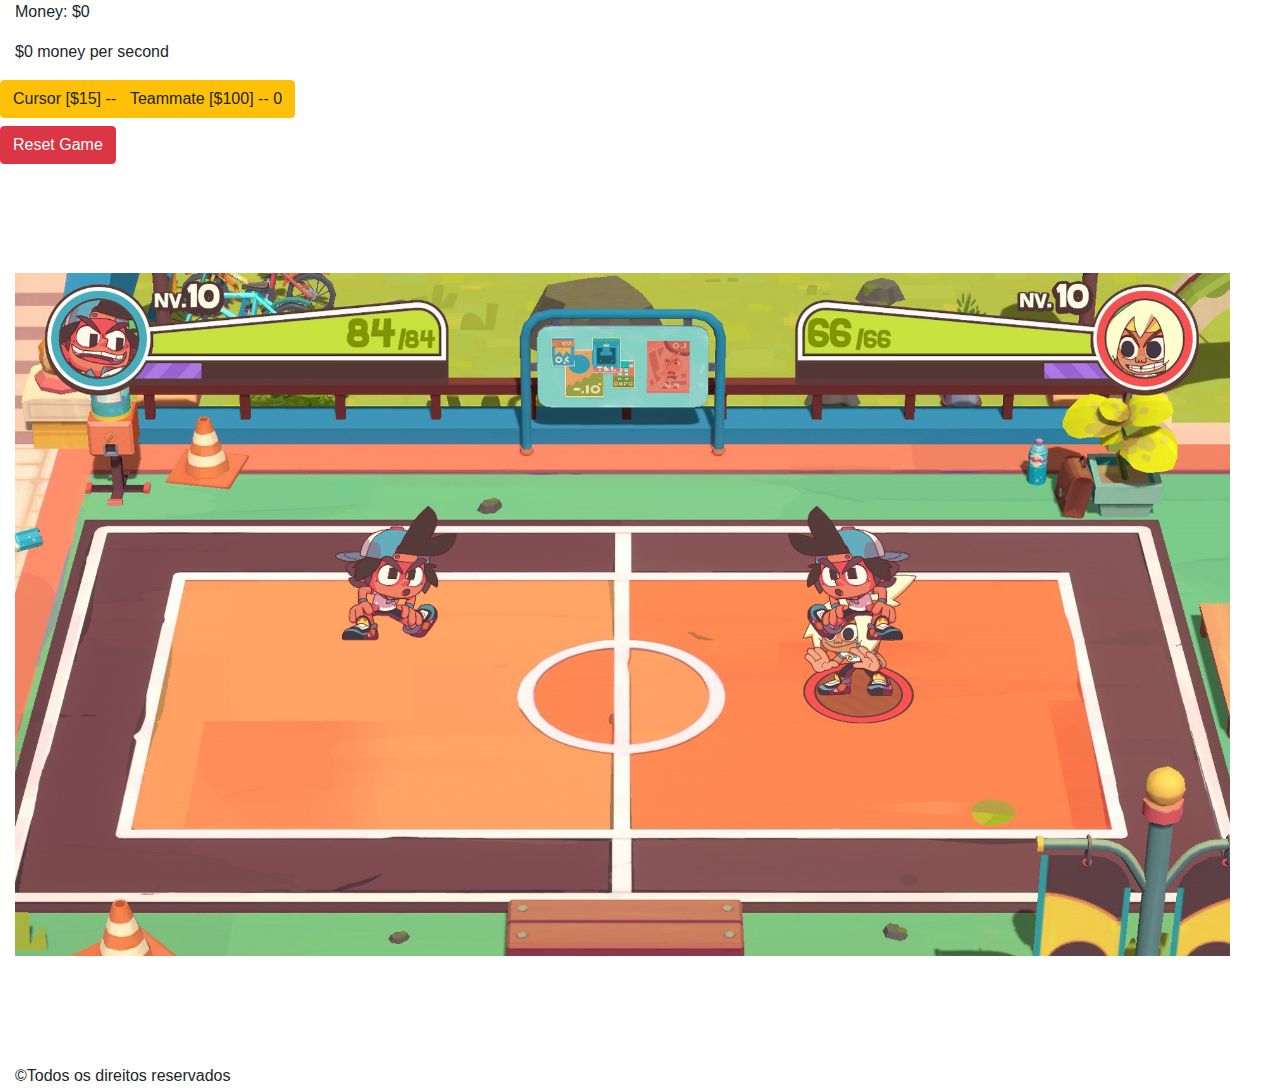
<file: index.html>
<!DOCTYPE html>
<html>
    <head>
        <meta charset="utf-8">
        <meta http-equiv="X-UA-Compatible" content="IE=edge">
        <title>A dodge ball clicker game</title>
        <meta name="description" content="">
        <meta name="viewport" content="width=device-width, initial-scale=1">
        <script src="https://ajax.googleapis.com/ajax/libs/jquery/3.6.0/jquery.min.js"></script>
        <link rel="stylesheet" href="https://maxcdn.bootstrapcdn.com/bootstrap/4.5.2/css/bootstrap.min.css">
        <link rel="stylesheet" href="/style.css">
    </head>
    <body>
    <div class="container-fluid">
        <div class="row">
            <div class="col-md-12">
                <p>Money: <span id="score">$0</span></p>
                <p id="scorepersecond"><span>$0 money per second</span></p>
                <button onclick="buyCursor()" class="row btn btn-warning">Cursor [<span id="cursor-cost">$15</span>] -- <span id="cursors">0</span></button>
                <button onclick="buyTeammate()" class="row btn btn-warning">Teammate [<span id="teammate-cost">$100</span>] -- <span id="teammate">0</span></button>
                <div class="pt-2">
                    <button onclick="resetGame()" class="row btn btn-danger">Reset Game</button>
                </div>
            </div>
            </div>
        <div class="row">
            <div class="col-md-12">
                <div id="canva">
                    <div id="div-otto" class="img-otto">
                        <img src="/images/otto.gif" alt="Otto Gif" width="300px" height="300px" vertical-align="center" onclick="addToScore(clickingPower)">
                        <img src="/images/otto.gif" alt="Otto Gif" width="300px" height="300px">
                    </div>
                </div>
            </div>
        </div>
        <div class="row">
            <div class="col-md-12">
                <footer>&copy;Todos os direitos reservados</footer>
            </div>
        </div>
    </div>
    <script src="/game.js"></script>
    </body>
</html>
</file>
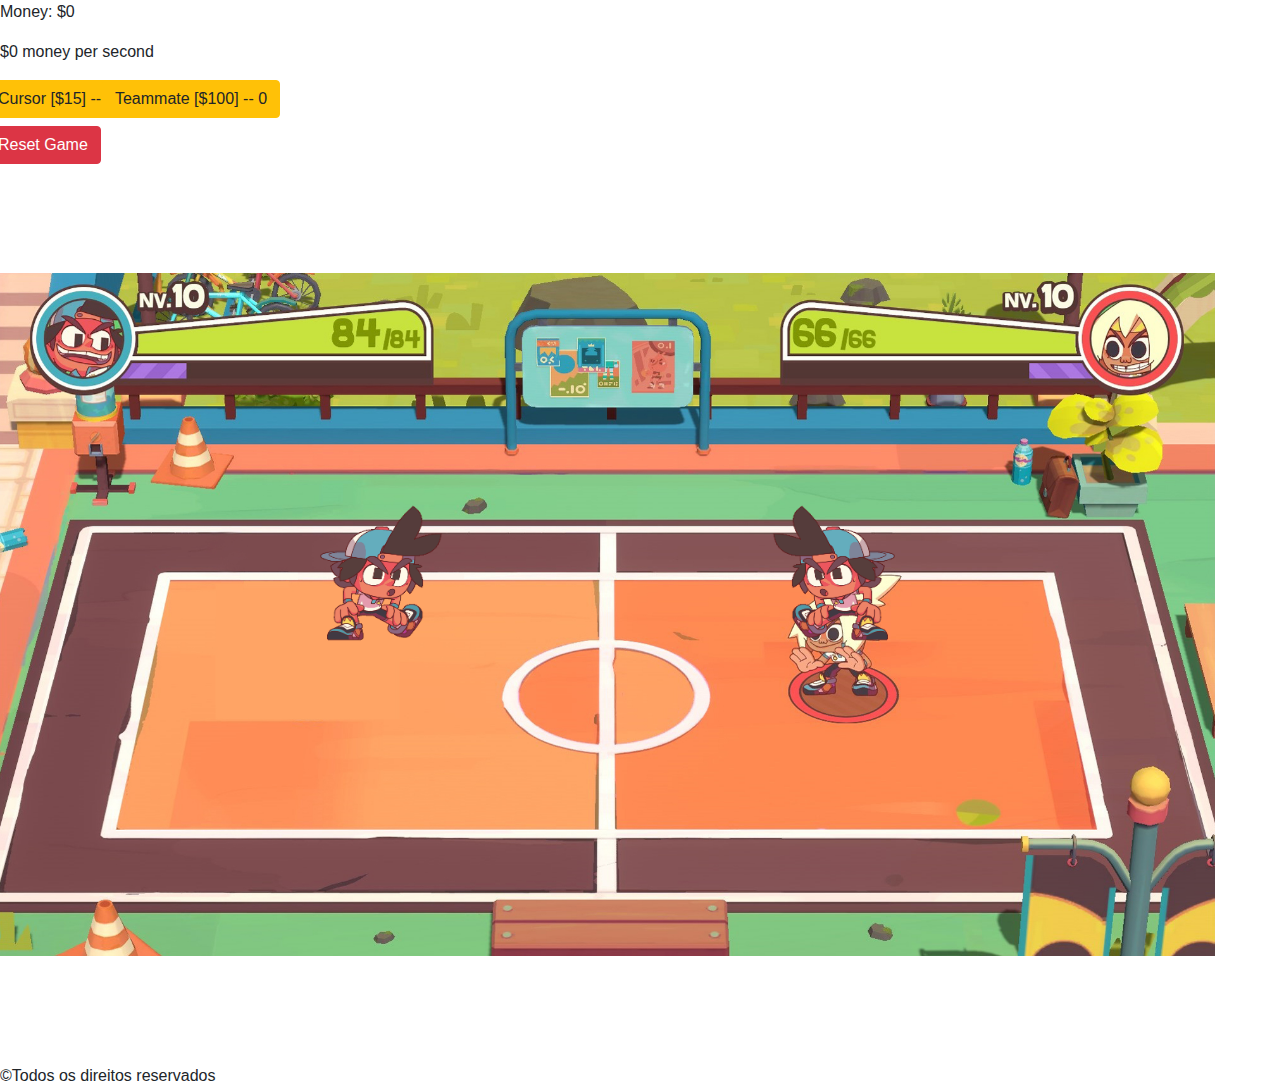
<file: antigo.html>
<!DOCTYPE html>
<html>
    <head>
        <meta charset="utf-8">
        <meta http-equiv="X-UA-Compatible" content="IE=edge">
        <title>A dodge ball clicker game</title>
        <meta name="description" content="">
        <meta name="viewport" content="width=device-width, initial-scale=1">
        <script src="https://ajax.googleapis.com/ajax/libs/jquery/3.6.0/jquery.min.js"></script>
        <link rel="stylesheet" href="https://maxcdn.bootstrapcdn.com/bootstrap/4.5.2/css/bootstrap.min.css">
        <link rel="stylesheet" href="/style.css">
    </head>
    <body>
        <p>Money: <span id="score">$0</span></p>
        <p id="scorepersecond"><span>$0 money per second</span></p>
        <div id="div-btn">
            <button onclick="buyCursor()" class="row btn btn-warning">Cursor [<span id="cursor-cost">$15</span>] -- <span id="cursors">0</span></button>
            <button onclick="buyTeammate()" class="row btn btn-warning">Teammate [<span id="teammate-cost">$100</span>] -- <span id="teammate">0</span></button>
            <div class="pt-2">
            <button onclick="resetGame()" class="row btn btn-danger">Reset Game</button>
        </div>
        <div id="canva">
            <div id="div-otto" class="img-otto">
                <img src="/images/otto.gif" alt="Otto Gif" width="300px" height="300px" vertical-align="center" onclick="addToScore(clickingPower)">
                <img src="/images/otto.gif" alt="Otto Gif" width="300px" height="300px">
            </div>
        </div>
        <footer>&copy;Todos os direitos reservados</footer>
        <script src="/game.js"></script>
    </body>
</html>
</file>
<file: style.css>
#canva {
    background-image: url("/images/bg.jpg");
    background-repeat: no-repeat;
    background-size: contain;
    background-position: right;
    height: 100vh;
    width: 135vh;
}
#div-otto {
    height: 90vh;
    display: flex;
    justify-content: space-evenly;
    align-items: center;
}
#div.btn {
    width: 1000px;
    height: 120px;
}
.img-otto img {
    width: 130px;
    height: 145px;
    transform: scaleX(1);
}
.img-otto > img:nth-child(1) {
    width: 130px;
    height: 145px;
    transform: scaleX(-1);
}
</file>
